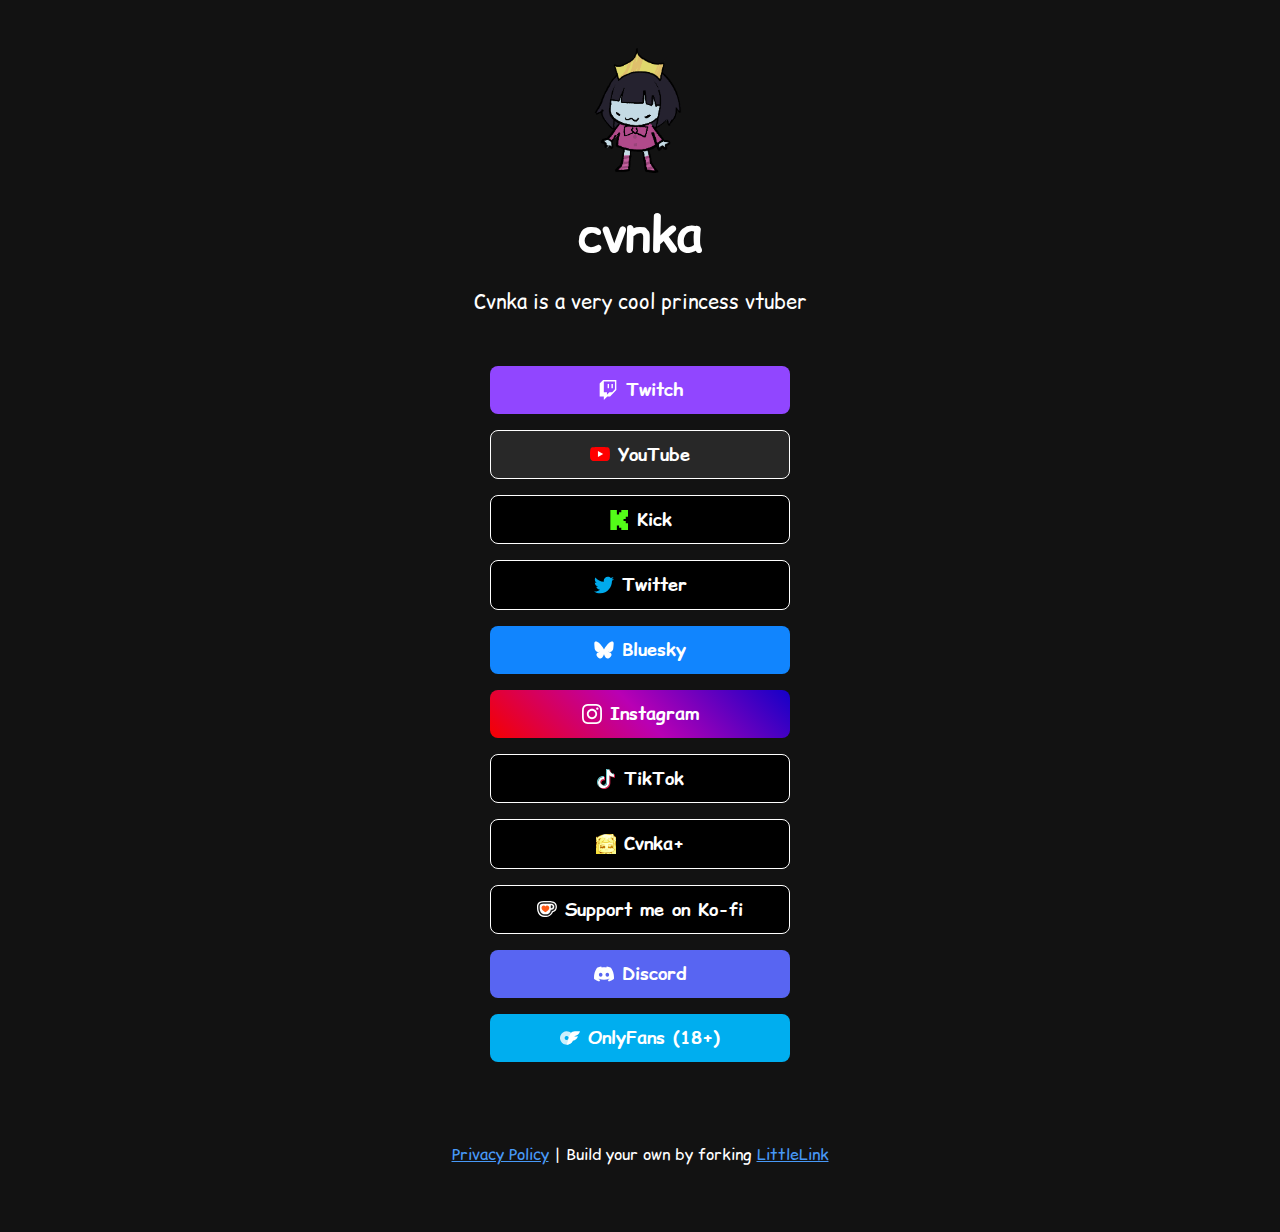
<file: index.html>
<!DOCTYPE html>

<!--
  To change the theme, change the class on the html tag below to one of:
  - theme-auto: Automatically switches based on user's system preferences
  - theme-light: Forces light theme
  - theme-dark: Forces dark theme
-->

<html class="theme-dark" lang="en"> <!-- Update`class="theme-auto" with your preference -->

  <head>
    <meta charset="utf-8">
    <meta name="viewport" content="width=device-width, initial-scale=1">

    <!-- Page Title - Change this to your name/brand (50-60 characters recommended) -->
    <title>Cvnka</title>
    <link rel="icon" type="image/x-icon" href="/images/icon.png"> <!-- Update this with your own favicon -->

    <!-- Meta Description - Write a description (150-160 characters recommended) -->
    <meta name="description" content="This is a alternative site to Linktree for the vtuber Cvnka">

    <!-- Keywords -->
    <meta name="keywords" content="no keywords">

    <!-- Canonical URL - Helps prevent duplicate content issues -->
    <meta rel="canonical" href="https://cvnka.com">

    <!-- Author Information -->
    <meta name="author" content="cvnka">

    <!-- Stylesheets -->
     <link rel="stylesheet" href="fonts/ComicRelief.css">
    <link rel="stylesheet" href="css/reset.css">
    <link rel="stylesheet" href="css/style.css">
    <link rel="stylesheet" href="css/brands.css">

  </head>

<body>

    <div class="container">
        <div class="column">

            <!--
              By default, the Avatar is rounded. Use the following:
              - avatar--rounded: Automatically rounds the image
              - avatar--soft: Slightly rounds the image
              - avatar--none: Removes any rounding

              Be sure to replace the src with your own image path and update the alt text
            -->
            <img class="avatar avatar--soft" src="images/avatar.png" srcset="images/avatar.png" alt="Image above title">

            <!-- Replace with your name or brand -->
            <h1>
              <div>cvnka</div>
            </h1>

            <!-- Add a short description about yourself or your brand -->
            <p>Cvnka is a very cool princess vtuber</p>
            
            <!-- All your buttons go here -->
            <div class="button-stack" role="navigation">
              
              <!-- Twitch -->
              <a class="button button-twitch" href="https://www.twitch.tv/cvnka" target="_blank" rel="noopener" role="button"><img class="icon" aria-hidden="true" src="images/icons/twitch.svg" alt="Twitch Logo">Twitch</a>
              <!-- YouTube -->
              <a class="button button-yt" href="https://www.youtube.com/cvnka" target="_blank" rel="noopener" role="button"><img class="icon" aria-hidden="true" src="images/icons/youtube.svg" alt="YouTube Logo">YouTube</a>
              <!-- Kick -->
              <a class="button button-kick" href="https://kick.com/cvnka" target="_blank" rel="noopener" role="button"><img class="icon" aria-hidden="true" src="images/icons/kick.svg" alt="Kick Logo">Kick</a>
              
              
              <!-- X -->
              <a class="button button-x" href="https://twitter.com/Cvnka_" target="_blank" rel="noopener" role="button"><img class="icon" aria-hidden="true" src="images/icons/twitter2.svg" alt="Twitter Logo">Twitter</a>
              <!-- Bluesky -->
              <a class="button button-bluesky" href="https://bsky.app/profile/cvnka.bsky.social" target="_blank" rel="noopener" role="button"><img class="icon" aria-hidden="true" src="images/icons/bluesky.svg" alt="Bluesky Logo">Bluesky</a>
              <!-- Instagram -->
              <a class="button button-instagram" href="https://www.instagram.com/_cvnka/" target="_blank" rel="noopener" role="button"><img class="icon" aria-hidden="true" src="images/icons/instagram.svg" alt="Instagram Logo">Instagram</a>
              
              
              <!-- TikTok -->
              <a class="button button-tiktok" href="https://www.tiktok.com/@cvnka_" target="_blank" rel="noopener" role="button"><img class="icon" aria-hidden="true" src="images/icons/tiktok.svg" alt="TikTok Logo">TikTok</a>
              <!-- Patreon -->
              <a class="button button-patreon" href="/cvnkaplus/66vsng/" target="_blank" rel="noopener" role="button"><img class="icon" aria-hidden="true" src="cvnkaplus/66vsng/assets/goldpatchy.png" alt="Cvnka+ Logo">Cvnka+</a>
              <!-- Ko-fi -->
              <a class="button button-ko-fi" href="https://ko-fi.com/cvnka" target="_blank" rel="noopener" role="button"><img class="icon" aria-hidden="true" src="images/icons/ko-fi.svg" alt="Ko-fi Logo">Support me on Ko-fi</a>
              
              
              <!-- Discord -->
              <a class="button button-discord" href="https://discord.com/invite/xcMgMpF" target="_blank" rel="noopener" role="button"><img class="icon" aria-hidden="true" src="images/icons/discord.svg" alt="Discord Logo">Discord</a>
              <!-- OnlyFans -->
              <a class="button button-onlyfans" href="#" target="_blank" rel="noopener" role="button"><img class="icon" aria-hidden="true" src="images/icons/onlyfans.svg" alt="OnlyFans Logo">OnlyFans (18+)</a>

            </div>
            
            <!-- Feel free to add your own footer information, including updating `privacy.html` to reflect how your LittleLink fork is set up -->
            <footer>
        <a href="privacy.html">Privacy Policy</a> | Build your own by forking <a href="https://littlelink.io" target="_blank" rel="noopener">LittleLink</a>
      </footer>
      
    </div>
  </div>

</body>

</html>
</file>
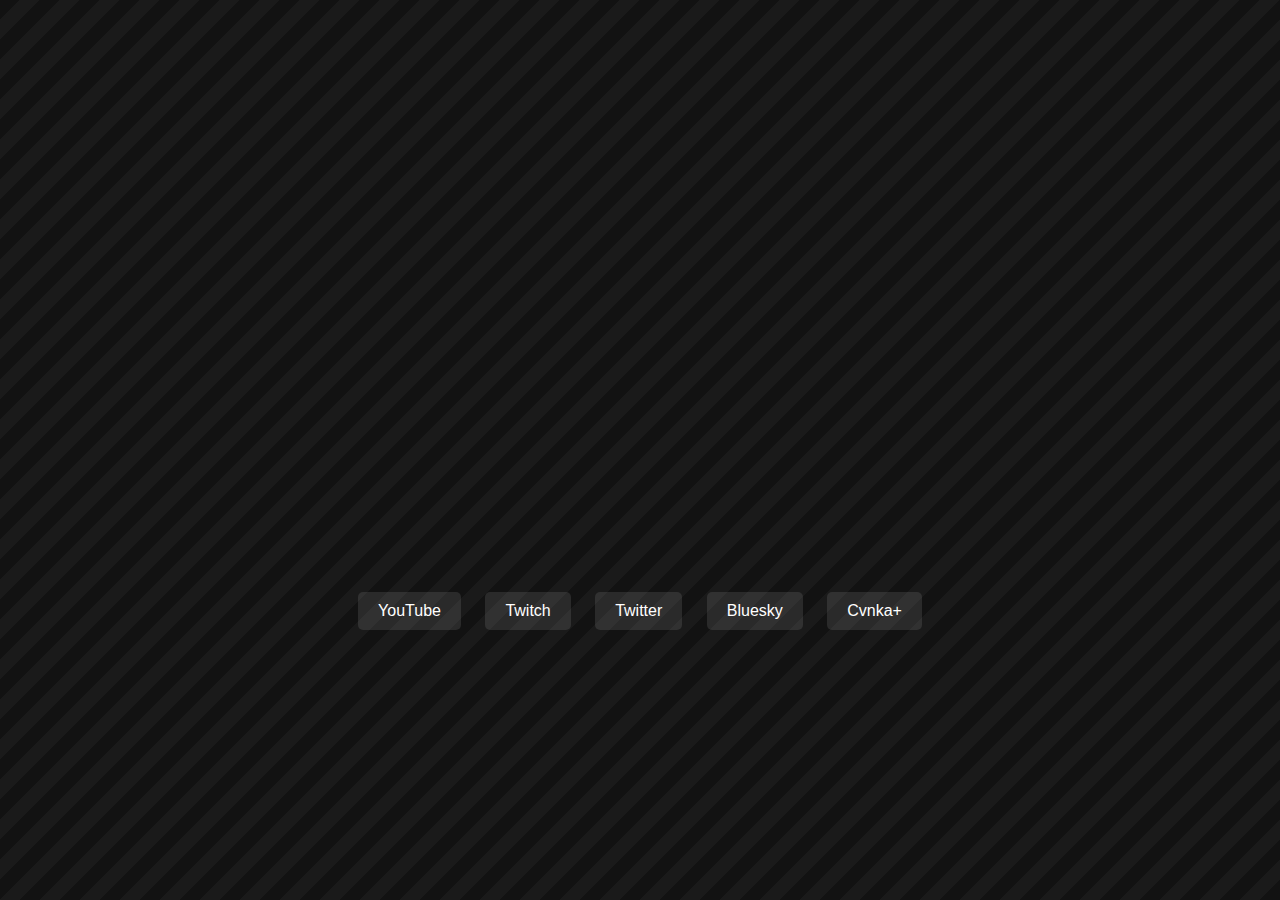
<file: cvnka+ v3/index.html>
<!DOCTYPE html>
<html>
<head>
    <meta charset="UTF-8">
    <meta name="viewport" content="width=device-width, initial-scale=1.0">
    <style>
        body {
            margin: 0;
            padding: 0;
            min-height: 100vh;
            font-family: Arial, sans-serif;
        }

        .container {
            width: 100%;
            min-height: 100vh;
            display: flex;
            flex-direction: column;
            justify-content: center;
            align-items: center;
            background: #121212;
            background: linear-gradient(
                135deg,
                #121212 25%,
                #1a1a1a 25%,
                #1a1a1a 50%,
                #121212 50%,
                #121212 75%,
                #1a1a1a 75%,
                #1a1a1a
            );
            background-size: 40px 40px;
            animation: move 4s linear infinite;
        }

        @keyframes move {
            0% {
                background-position: 0 0;
            }
            100% {
                background-position: 40px 40px;
            }
        }

        .video-container {
            width: 500px; /* Fixed width */
            max-width: 90%; /* Ensures it's still responsive */
            margin: 20px auto;
            position: relative;
            padding-bottom: 281.25px; /* Fixed height based on 16:9 ratio of 500px width */
            height: 0;
            overflow: hidden;
        }

        .video-container iframe {
            position: absolute;
            top: 0;
            left: 0;
            width: 100%;
            height: 100%;
            border: none;
        }

        .social-links {
            margin: 20px auto;
            text-align: center;
        }

        .social-links a {
            color: white;
            text-decoration: none;
            margin: 10px;
            padding: 10px 20px;
            background: rgba(255, 255, 255, 0.1);
            border-radius: 5px;
            display: inline-block;
            transition: background 0.3s ease;
        }

        .social-links a:hover {
            background: rgba(255, 255, 255, 0.2);
        }

        @media (max-width: 600px) {
            .social-links {
                display: flex;
                flex-direction: column;
                align-items: center;
            }

            .social-links a {
                width: 80%;
                margin: 5px auto;
            }
        }
    </style>
</head>
<body>
    <div class="container">
        <div class="video-container">
            <iframe src="https://www.youtube.com/embed/YIowoWdBB3Q?autoplay=1&mute=1" allowfullscreen></iframe>
        </div>
        <div class="social-links">
            <a href="https://www.youtube.com/@Cvnka" target="_blank">YouTube</a>
            <a href="https://www.twitch.tv/cvnka" target="_blank">Twitch</a>
            <a href="https://twitter.com/Cvnka_" target="_blank">Twitter</a>
            <a href="https://bsky.app/profile/cvnka.bsky.social" target="_blank">Bluesky</a>
            <a href="https://cvnka.com/cvnkaplus/66vsng/" target="_blank">Cvnka+</a>
        </div>
    </div>
</body>
</html>
</file>
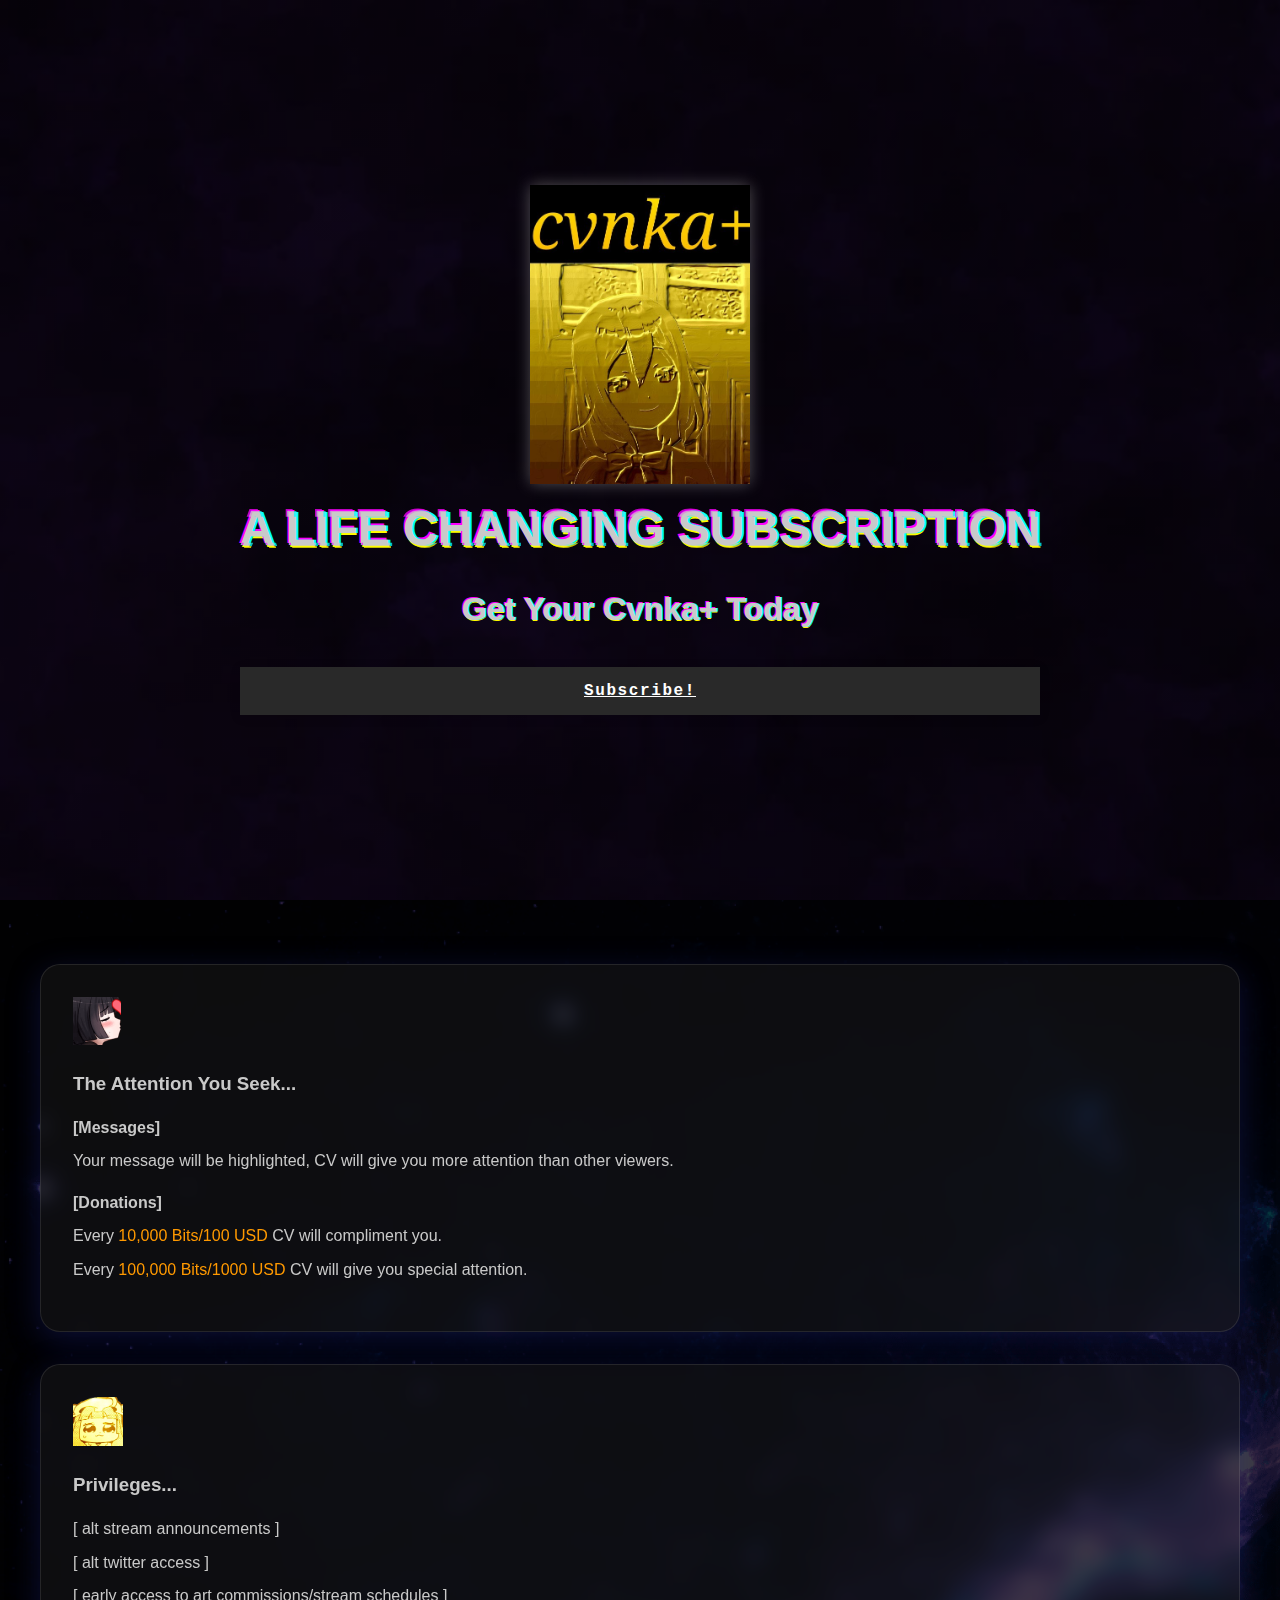
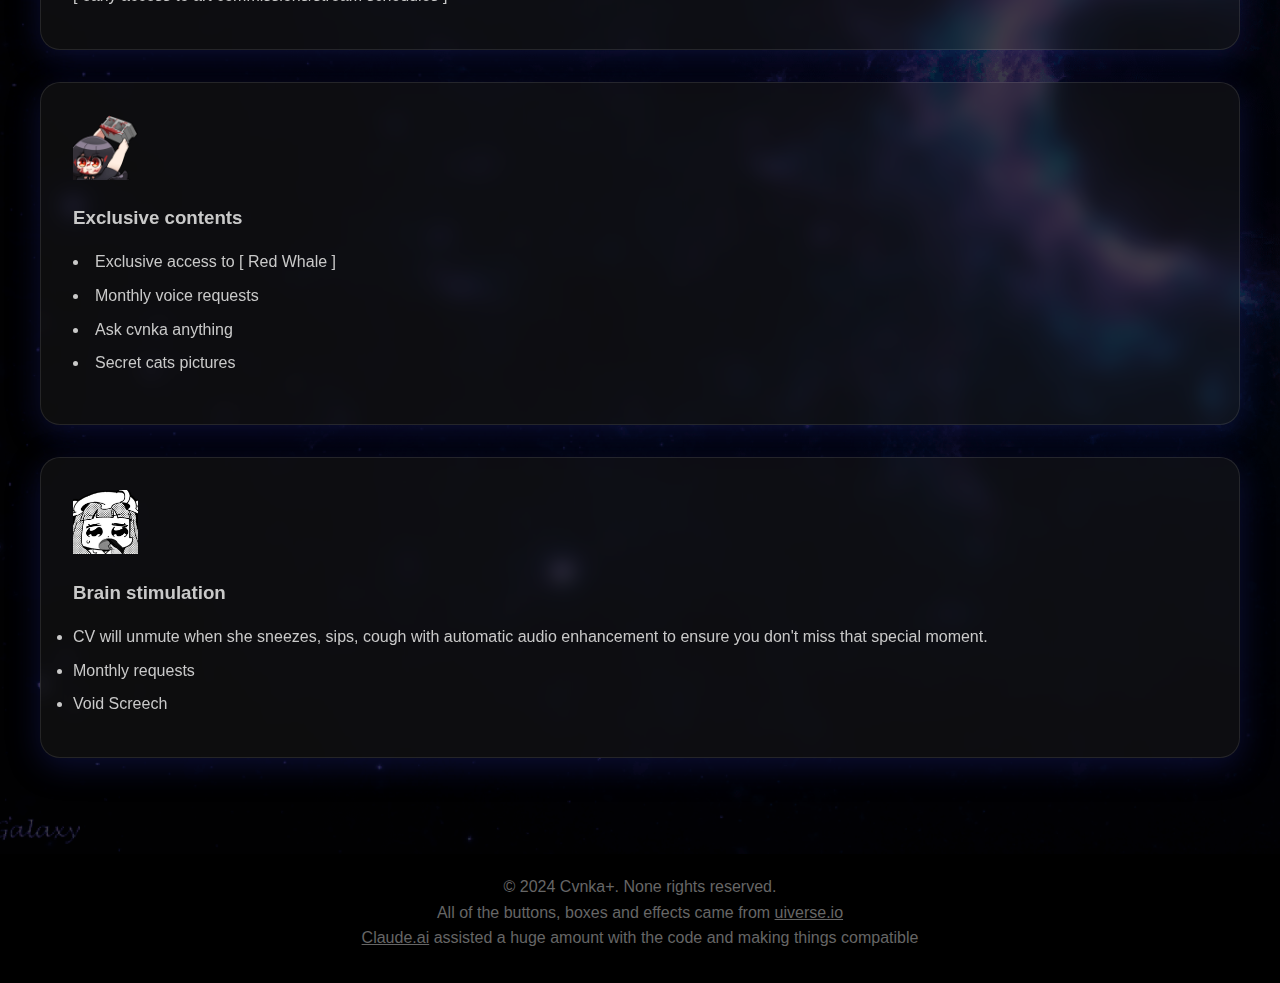
<file: cvnkaplus/66vsng/index.html>
<!DOCTYPE html>
<html lang="en">
<head>
    <meta charset="UTF-8">
    <meta name="viewport" content="width=device-width, initial-scale=1.0">

    <!-- Open Graph / Social Media Meta Tags -->
    <meta property="og:type" content="website">
    <meta property="og:url" content="https://cvnka.com/">
    <meta property="og:title" content="Cvnka+">
    <meta property="og:description" content="Exclusive access to Red Whale...">
    <meta property="og:image" content="https://cvnka.com/assets/cvnka+%20logo.jpg">

    <!-- Twitter Card Meta Tags -->
    <meta name="twitter:card" content="summary_large_image">
    <meta name="twitter:title" content="Cvnka+">
    <meta name="twitter:description" content="Exclusive contents...">
    <meta name="twitter:image" content="https://cvnka.com/assets/cvnka+%20logo.jpg">

    <title>Cvnka+</title>
    <link rel="icon" type="image/png" sizes="32x32" href="./assets/tabs icon.png">
    
    <!-- CSS imports -->
    <link rel="stylesheet" href="css/style.css">
    <link rel="stylesheet" href="css/animations.css">
    <link rel="stylesheet" href="css/button.css">
    
    <link rel="stylesheet" href="css/glassmorphism.css">

    <!-- JavaScript import -->
    <script src="js/main.js" defer></script>
</head>

<body>
    <header class="hero">
        <div class="container">
            <img src="./assets/cvnka+ logo.jpg" alt="Cvnka+ Logo" class="hero-logo" width="220" height="auto">

            <h1 class="glitch">
                A LIFE CHANGING SUBSCRIPTION
                <span>A LIFE CHANGING SUBSCRIPTION</span>
                <span>A LIFE CHANGING SUBSCRIPTION</span>
            </h1>

            <h2 class="glitch">
                Get Your Cvnka+ Today
            </h2>

            <a href="https://www.patreon.com/c/cvnka/membership" class="ui-btn">
                <span>Subscribe!</span>
            </a>
        </div>
    </header>


    <main>
        <section class="features">
            <div class="container">
                <div class="feature-card">
                    <img src="./assets/attention image.png" alt="Attention Icon" style="width: 48px; height: 48px; object-fit: contain;">
                    <h3>The Attention You Seek...</h3>
                    <div class="benefits">
                        <h4>[Messages]</h4>
                        <ul>
                            <li>Your message will be highlighted, CV will give you more attention than other viewers.</li>
                        <h4>[Donations]</h4>
                            <li>Every <span class="highlight">10,000 Bits/100 USD</span> CV will compliment you.</li>
                            <li>Every <span class="highlight">100,000 Bits/1000 USD</span> CV will give you special attention.</li>
                        </ul>
                    </div>
                </div>

                <div class="feature-card">
                    <img src="./assets/goldpatchy.png" alt="Stream Icon" style="width: 50px; height: 50px; object-fit: contain;">
                    <h3>Privileges...</h3>
                    <div class="stream-quality">
                        <li>[ alt stream announcements ]</li>
                        <li>[ alt twitter access ]</li>
                        <li>[ early access to art commissions/stream schedules ]</li>
                    </div>
                </div>

                <div class="feature-card">
                    <img src="./assets/brick smash.webp" alt="Content Icon" style="width: 65px; height: 65px; object-fit: contain;">
                    <h3>Exclusive contents</h3>
                    <ul>
                        <li>Exclusive access to [ Red Whale ]</li>
                        <li>Monthly voice requests</li>
                        <li>Ask cvnka anything</li>
                        <li>Secret cats pictures</li>
                    </ul>
                </div>

                <div class="feature-card">
                    <img src="./assets/Audio image.png" alt="Audio Icon" style="width: 65px; height: 65px; object-fit: contain;">
                    <h3>Brain stimulation</h3>
                    <li>CV will unmute when she sneezes, sips, cough with automatic audio enhancement to ensure you don't miss that special moment.</li>
                    <li>Monthly requests</li>
                    <li>Void Screech</li>
                </div>
            </div>
        </section>
    </main>


    <footer class="container" style="text-align: center; margin-top: 20px; color: #666;">
        
        © 2024 Cvnka+. None rights reserved.<br>

        All of the buttons, boxes and effects came from <a href="https://uiverse.io/" style="color: #666; text-decoration: underline;"> uiverse.io </a> <br>

        <a href="https://claude.ai/" style="color: #666; text-decoration: underline;"> Claude.ai</a> assisted a huge amount with the code and making things compatible <br>

    </footer>

</body>
</html>
</file>
<file: fonts/ComicRelief.css>
/* font.css */
@import url('https://fonts.googleapis.com/css2?family=Comic+Relief&display=swap');

body {
    font-family: "Comic Relief", system-ui !important; /* Force font globally */
    font-style: normal !important; /* Force normal font style */
}

/* Additional font styles for other elements if necessary */
h1, h2, h3, h4, h5, p, a {
    font-family: "Comic Relief", system-ui !important; /* Ensures consistency */
}
</file>
<file: css/style.css>
/*
* LittleLink
* https://littlelink.io
* Free to use under the MIT license
* http://www.opensource.org/licenses/mit-license.php
*/

/* Base Typography Settings
–––––––––––––––––––––––––––––––––––––––––––––––––– */
:root {
	font-size:16px;
}

/* Grid
  –––––––––––––––––––––––––––––––––––––––––––––––––– */
  .container {
	position:relative;
	width:100%;
	max-width:37.5rem;     				/* 600px */
    text-align:center;
	margin:0 auto;
	padding:3rem 1.25rem 0 1.25rem;
	box-sizing:border-box;
}
.container-left {
	position:relative;
	width:100%;
	max-width:37.5rem;
	text-align:left;
	margin:0 auto;
	padding:0 1.25rem;
	box-sizing:border-box;
}
.container-left p {
	margin-bottom: 1rem;  				/* 16px space between paragraphs */
  }
.column {
	position:center;
	width:100%;
	float:center;
	box-sizing:border-box;
}
/* For devices larger than 400px */
  @media (min-width:25rem) {            /* 400px */
    .container {
	width:85%;
	padding-left:0;
	padding-right:0;
}
}/* For devices larger than 550px */
  @media (min-width:34.375rem) {        /* 550px */
    .container {
	width:80%;
}
.column,.columns {
	margin-left:0;
}
.column:first-child,.columns:first-child {
	margin-left:0;
}
}

/* Base Styles
  –––––––––––––––––––––––––––––––––––––––––––––––––– */
  body {
	margin:0;
	padding:0;
	background-color:#ffffff;
	color:#1a1a1a;
	font-family:"Open Sans",system-ui;
	font-size:1.125rem;     				/* 18px */
    font-weight:400;
	line-height:1.6;
}

/* Typography
  –––––––––––––––––––––––––––––––––––––––––––––––––– */
  h1 {
	margin:0 0 0.5rem 0;
	font-size:3rem;         		/* 48px */
    font-weight:800;
	line-height:1;
	letter-spacing:0;
	word-wrap:break-word;
	overflow-wrap:break-word;
	hyphens:auto;           		/* Delete this to remove automatic hyphen on line break */
}
.container p {
	margin:0 0 2rem 0;
}

/* Base Typography Settings
–––––––––––––––––––––––––––––––––––––––––––––––––– */
/* Base size - 16px browser default */
:root {
  font-size:16px;           /* Using a 1.25 modular scale for typography */
  --scale-0:1rem;           /* 16px */
  --scale-1:1.25rem;        /* 20px */
  --scale-2:1.563rem;       /* 25px */
  --scale-3:1.953rem;       /* 31px */
  --scale-4:2.441rem;       /* 39px */
  --scale-5:3.052rem;       /* 49px */

  /* Spacing units */
  --spacing-xs:0.5rem;      /* 8px */
  --spacing-s:1rem;         /* 16px */
  --spacing-m:1.5rem;       /* 24px */
  --spacing-l:2rem;         /* 32px */
  --spacing-xl:3rem;        /* 48px */
  --spacing-xxl:4rem;       /* 64px */
}

/* Avatar */
.avatar {
	width: 8rem;             /* 128px */
	height: 8rem;
	border-radius: 50%;
	object-fit: cover;
	background-position: center;
	margin-bottom: var(--spacing-l);
	margin-left: auto;
	margin-right: auto;
	display: block;
  }

/* Typography Scale */
h1 {
	margin:0 0 var(--spacing-m) 0;
	font-size:var(--scale-5);           /* ~49px */
  	font-weight:800;
	line-height:1.1;
	letter-spacing:-0.02em;
	word-wrap:break-word;
	overflow-wrap:break-word;
}
body {
	font-size:var(--scale-1);           /* 20px */
  	line-height:1.6;
}
.container p {
	margin:0 0 var(--spacing-xl) 0;
	font-size:var(--scale-1);
	line-height:1.6;
}

/* Container spacing */
.container {
	padding:var(--spacing-xl) var(--spacing-m) 0 var(--spacing-m);
	text-align:center;
}

/* Footer */
footer {
	margin:var(--spacing-xxl) 0;            /* 4rem (64px) top and bottom */
    font-size:var(--scale-0);
}

/* Responsive adjustments */
@media (max-width:34.375rem) {              /* 550px */
  h1 {
	font-size:var(--scale-4);
}
body {
	font-size:var(--scale-0);
}
.container p {
	font-size:var(--scale-0);
}
.avatar {
	margin-bottom:var(--spacing-m);
}
footer {
	margin:var(--spacing-xl) 0;         	/* 3rem (48px) top and bottom */
}
}

/* Links
  –––––––––––––––––––––––––––––––––––––––––––––––––– */
  a {
	color:#2457F5;
	text-decoration:underline;
}
a:hover {
	color:#083BDA;
}

/* Buttons
–––––––––––––––––––––––––––––––––––––––––––––––––– */
.button,button {
	display:inline-flex;
	align-items:center;
	justify-content:center;
	width:18.75rem;             	/* 300px */
 	min-height:3rem;                /* 48px */
  	padding:0.75rem 1rem;         	/* 12px ; 16px */
  	font-size:1.125rem;           	/* 18px */
  	font-weight:700;
	text-decoration:none;
	white-space:normal;
  	background-color:var(--button-background,transparent);
	color:var(--button-text,#000000);
	border:var(--button-border,none);
	border-radius:0.5rem;
	cursor:pointer;
	box-sizing:border-box;
	hyphens:auto;               	/* Delete this to remove automatic hyphen on line break */
  	margin-bottom:1rem;
	text-align:center;
	line-height:1.3;
}

/* Icons
–––––––––––––––––––––––––––––––––––––––––––––––––– */
.icon {
	width:1.25rem;
	height:1.25rem;
	margin-right:0.5rem;
	flex-shrink:0;
}

/* Avatar
  –––––––––––––––––––––––––––––––––––––––––––––––––– */
.avatar {
	width: 8rem;             /* 128px */
	height: 8rem;
	object-fit: cover;
	background-position: center;
	margin-bottom: var(--spacing-l);
  }

   /* Modifier for no avatar rounding */
   .avatar--none {
	border-radius: 0%;
  }

  /* Modifier for rounded avatar */
  .avatar--rounded {
	border-radius: 50%;
  }

  /* Modifier for slightly rounded corners */
  .avatar--soft {
	border-radius: 0.5rem;   /* 8px rounded corners */
  }

/* Theme System
  –––––––––––––––––––––––––––––––––––––––––––––––––– */
/* Light theme is default above */

/* Dark theme */
:root.theme-dark {
	color-scheme:dark;
}
:root.theme-dark :focus-visible {
	outline: 2px solid #4899F7;
	outline-offset: 2px;
  }
:root.theme-dark body {
	background-color:#121212;
	color:#ffffff;
}
:root.theme-dark a:not(.button) {
	color:#4899F7;
}
:root.theme-dark a:not(.button):hover {
	color:#7AB8FF;
}

/* Auto theme */
:root.theme-auto {
	color-scheme:light dark;
}
@media (prefers-color-scheme:dark) {
	:root.theme-auto body {
	background-color:#121212;
	color:#ffffff;
}
:root.theme-auto :focus-visible {
    outline: 2px solid #4899F7;
    outline-offset: 2px;
  }
:root.theme-auto a:not(.button) {
	color:#4899F7;
}
:root.theme-auto a:not(.button):hover {
	color:#7AB8FF;
}
}

/* Button Text Color Override
    –––––––––––––––––––––––––––––––––––––––––––––––––– */
    .button:hover,button:hover {
	color:var(--button-text);
}

/* Responsive Typography
  –––––––––––––––––––––––––––––––––––––––––––––––––– */
  @media (max-width:34.375rem) {            /* 550px */
    h1 {
	font-size:2rem;                         /* 32px */
	}
	body {
	font-size:1rem;                    		/* 16px */
	}
}

/* Privacy Page Styles
  –––––––––––––––––––––––––––––––––––––––––––––––––– */
nav {
	margin:var(--spacing-l) 0;
	text-align:left;
}
section {
	margin:var(--spacing-xl) 0;
	text-align:left;
}
h2 {
	font-size:var(--scale-3);
	font-weight:700;
	margin-bottom:var(--spacing-m);
}
h3 {
	font-size:var(--scale-2);
	font-weight:600;
	margin:var(--spacing-l) 0 var(--spacing-s) 0;
}
ul {
	list-style:none;
	padding:0;
	margin:0 0 var(--spacing-m) 0;
}
ul li {
	margin-bottom:var(--spacing-xs);
}

/* Privacy page specific responsive adjustments */
  @media (max-width:34.375rem) {
	h2 {
	font-size:var(--scale-2);
	}
	h3 {
	font-size:var(--scale-1);
	}
	section {
	margin:var(--spacing-l) 0;
	}
}

/* Font Face Definitions
  –––––––––––––––––––––––––––––––––––––––––––––––––– */
@font-face {
	font-display:swap;
	font-family:'Open Sans';
	font-style:normal;
	font-weight:400;
	src:url('../fonts/open-sans-v34-vietnamese_latin-ext_latin_hebrew_greek-ext_greek_cyrillic-ext_cyrillic-regular.eot');
	src:url('../fonts/open-sans-v34-vietnamese_latin-ext_latin_hebrew_greek-ext_greek_cyrillic-ext_cyrillic-regular.eot?#iefix') format('embedded-opentype'),url('../fonts/open-sans-v34-vietnamese_latin-ext_latin_hebrew_greek-ext_greek_cyrillic-ext_cyrillic-regular.woff2') format('woff2'),url('../fonts/open-sans-v34-vietnamese_latin-ext_latin_hebrew_greek-ext_greek_cyrillic-ext_cyrillic-regular.woff') format('woff'),url('../fonts/open-sans-v34-vietnamese_latin-ext_latin_hebrew_greek-ext_greek_cyrillic-ext_cyrillic-regular.ttf') format('truetype'),url('../fonts/open-sans-v34-vietnamese_latin-ext_latin_hebrew_greek-ext_greek_cyrillic-ext_cyrillic-regular.svg#OpenSans') format('svg');
}
@font-face {
	font-display:swap;
	font-family:'Open Sans';
	font-style:normal;
	font-weight:600;
	src:url('../fonts/open-sans-v34-vietnamese_latin-ext_latin_hebrew_greek-ext_greek_cyrillic-ext_cyrillic-600.eot');
	src:url('../fonts/open-sans-v34-vietnamese_latin-ext_latin_hebrew_greek-ext_greek_cyrillic-ext_cyrillic-600.eot?#iefix') format('embedded-opentype'),url('../fonts/open-sans-v34-vietnamese_latin-ext_latin_hebrew_greek-ext_greek_cyrillic-ext_cyrillic-600.woff2') format('woff2'),url('../fonts/open-sans-v34-vietnamese_latin-ext_latin_hebrew_greek-ext_greek_cyrillic-ext_cyrillic-600.woff') format('woff'),url('../fonts/open-sans-v34-vietnamese_latin-ext_latin_hebrew_greek-ext_greek_cyrillic-ext_cyrillic-600.ttf') format('truetype'),url('../fonts/open-sans-v34-vietnamese_latin-ext_latin_hebrew_greek-ext_greek_cyrillic-ext_cyrillic-600.svg#OpenSans') format('svg');
}
@font-face {
	font-display:swap;
	font-family:'Open Sans';
	font-style:normal;
	font-weight:700;
	src:url('../fonts/open-sans-v34-vietnamese_latin-ext_latin_hebrew_greek-ext_greek_cyrillic-ext_cyrillic-700.eot');
	src:url('../fonts/open-sans-v34-vietnamese_latin-ext_latin_hebrew_greek-ext_greek_cyrillic-ext_cyrillic-700.eot?#iefix') format('embedded-opentype'),url('../fonts/open-sans-v34-vietnamese_latin-ext_latin_hebrew_greek-ext_greek_cyrillic-ext_cyrillic-700.woff2') format('woff2'),url('../fonts/open-sans-v34-vietnamese_latin-ext_latin_hebrew_greek-ext_greek_cyrillic-ext_cyrillic-700.woff') format('woff'),url('../fonts/open-sans-v34-vietnamese_latin-ext_latin_hebrew_greek-ext_greek_cyrillic-ext_cyrillic-700.ttf') format('truetype'),url('../fonts/open-sans-v34-vietnamese_latin-ext_latin_hebrew_greek-ext_greek_cyrillic-ext_cyrillic-700.svg#OpenSans') format('svg');
}
@font-face {
	font-display:swap;
	font-family:'Open Sans';
	font-style:normal;
	font-weight:800;
	src:url('../fonts/open-sans-v34-vietnamese_latin-ext_latin_hebrew_greek-ext_greek_cyrillic-ext_cyrillic-800.eot');
	src:url('../fonts/open-sans-v34-vietnamese_latin-ext_latin_hebrew_greek-ext_greek_cyrillic-ext_cyrillic-800.eot?#iefix') format('embedded-opentype'),url('../fonts/open-sans-v34-vietnamese_latin-ext_latin_hebrew_greek-ext_greek_cyrillic-ext_cyrillic-800.woff2') format('woff2'),url('../fonts/open-sans-v34-vietnamese_latin-ext_latin_hebrew_greek-ext_greek_cyrillic-ext_cyrillic-800.woff') format('woff'),url('../fonts/open-sans-v34-vietnamese_latin-ext_latin_hebrew_greek-ext_greek_cyrillic-ext_cyrillic-800.ttf') format('truetype'),url('../fonts/open-sans-v34-vietnamese_latin-ext_latin_hebrew_greek-ext_greek_cyrillic-ext_cyrillic-800.svg#OpenSans') format('svg');
}
</file>
<file: css/brands.css>
/*
* LittleLink Button Styles
* https://littlelink.io
* Free to use under the MIT license
* http://www.opensource.org/licenses/mit-license.php
*/

/* Brand Button Base Styles
–––––––––––––––––––––––––––––––––––––––––––––––––– */
/* Only include brand-specific button styling here */
.button,button {
  color:var(--button-text,#000000);
  background-color:var(--button-background,transparent);
	border:var(--button-border,none);
	transition:filter 0.2s ease,transform 0.2s ease;
}

/* Global Button Hover Effect
–––––––––––––––––––––––––––––––––––––––––––––––––– */
.button:hover,button:hover {
	filter:brightness(90%);
	transform:translateY(-1px);
}

/* Button Icons
–––––––––––––––––––––––––––––––––––––––––––––––––– */
.icon {
	filter:var(--icon-filter,none);
}

/* Brand-Specific Styles
–––––––––––––––––––––––––––––––––––––––––––––––––– */

/* Default */
.button.button-default {
	--button-text:#ffffff;
	--button-background:#2457F5;
	--button-border:1px solid #ffffff;
}

/* Amazon */
.button-amazon {
	--button-text:#000000;
	--button-background:#FFFFFF;
	--button-border:1px solid #212121;
}

/* Amazon Music */
.button-amazon-music {
	--button-text:#000000;
	--button-background:#25D1DA;
}

/* Apple App Store */
.button-appstore {
	--button-text:#FFFFFF;
	--button-background:#000000;
	--button-border:1px solid #FFFFFF;
}

/* Apple Invites */
.button-invites {
	--button-text:#FFFFFF;
	--button-background:#000000;
	--button-border:1px solid #FFFFFF;
}

/* Apple Music */
.button-apple-music {
	--button-text:#ffffff;
	--button-background:#000000;
	--button-border:1px solid #FFFFFF;
}

/* Apple Music Alt */
.button-apple-music-alt {
	--button-text:#ffffff;
	background-image:linear-gradient(to bottom,#FB5C74,#FA233B);
}

/* Apple Podcasts */
.button-apple-podcasts {
	--button-text:#ffffff;
	--button-background:#000000;
	--button-border:1px solid #FFFFFF;
}

/* Apple Podcasts Alt */
.button-apple-podcasts-alt {
	--button-text:#ffffff;
	background-image:linear-gradient(to bottom,#F452FF,#832BC1);
}

/* Bandcamp */
.button-bandcamp {
	--button-text:#ffffff;
	--button-background:#1d9fc3;
}

/* Behance */
.button-behance {
	--button-text:#ffffff;
	--button-background:#0057FF;
  --button-border:1px solid #FFFFFF;
}

/* Bluesky */
.button-bluesky {
	--button-text:#FFFFFF;
	--button-background:#1185FE;
}

/* Bluesky Alt */
.button-bluesky-alt {
	--button-text:#000000;
	--button-background:#FFFFFF;
	--button-border:1px solid #000000;
}

/* Buy Me a Coffee */
.button-coffee {
	--button-text:#000000;
	--button-background:#ffdd00;
}

/* Cal.com */
.button-cal {
	--button-text:#FFFFFF;
	--button-background:#292929;
	--button-border:1px solid #FFFFFF;
}

/* Calendly */
.button-calendly {
	--button-text:#FFFFFF;
	--button-background:#006BFF;
}

/* Cash App */
.button-cash-app {
	--button-text:#ffffff;
	background-image:linear-gradient(to bottom,#00d64b,#00c244);
}

/* dev.to */
.button-dev-to {
	--button-text:#000000;
	--button-background:#f5f5f5;
	--button-border:1px solid #212121;
}

/* Discogs */
.button-discogs {
	--button-text:#000000;
	--button-background:#FFFFFF;
	--button-border:1px solid #000000;
}

/* Discogs Alt */
.button-discogs-alt {
	--button-text:#FFFFFF;
	--button-background:#000000;
	--button-border:1px solid #FFFFFF;
}

/* Discord */
.button-discord {
	--button-text:#ffffff;
	--button-background:#5865F2;
}

/* Dribbble */
.button-dribbble {
	--button-text:#000000;
	--button-background:#FFFFFF;
	--button-border:1px solid #212121;
}

/* Etsy */
.button-etsy {
	--button-text:#ffffff;
	--button-background:#F45800;
}

/* Facebook */
.button-faceb {
	--button-text:#ffffff;
	--button-background:#0866FF;
}

/* Facebook Messenger */
.button-messenger {
	--button-text:#ffffff;
	--button-background:#0866FF;
}

/* Figma */
.button-figma {
	--button-text:#ffffff;
	--button-background:#000000;
	--button-border:1px solid #FFFFFF;
}

/* Fiverr */
.button-fiverr {
	--button-text:#ffffff;
	--button-background:#1DBF73;
}

/* Flickr */
.button-flickr {
	--button-text:#ffffff;
	--button-background:#000000;
	--button-border:1px solid #FFFFFF;
}

/* GitHub */
.button-github {
	--button-text:#ffffff;
	--button-background:#000000;
	--button-border:1px solid #FFFFFF;
}

/* GitLab */
.button-gitlab {
	--button-text:#ffffff;
	--button-background:#6151b2;
}

/* GoFundMe */
.button-gofundme {
	--button-text:#ffffff;
	--button-background:#02A95C;
}

/* Goodreads */
.button-goodreads {
	--button-text:#333333;
	--button-background:#f3f1e6;
	--button-border:1px solid #212121;
}

/* Google Black */
.button-google-black {
	--button-text:#FFFFFF;
	--button-background:#000000;
	--button-border:1px solid #FFFFFF;
}

/* Google Play Store */
.button-playstore {
	--button-text:#FFFFFF;
	--button-background:#000000;
	--button-border:1px solid #FFFFFF;
}

/* Google Scholar */
.button-google-scholar {
	--button-text:#000000;
	--button-background:#FFFFFF;
	--button-border:1px solid #212121;
}

/* Hashnode */
.button-hashnode {
	--button-text:#000000;
	--button-background:#ffffff;
	--button-border:1px solid #212121;
}

/* Instagram */
.button-instagram {
	--button-text:#ffffff;
	background-image:linear-gradient(-135deg,#1400c8,#b900b4,#f50000);
}

/* Kick */
.button-kick {
	--button-text:#ffffff;
	--button-background:#000000;
	--button-border:1px solid #ffffff;
}

/* Kick Alt */
.button-kick-alt {
	--button-text:#000000;
	--button-background:#01e701;
}

/* Kickstarter */
.button-kickstarter {
	--button-text:#ffffff;
	--button-background:#05ce78;
}

/* Kit */
.button-kit {
	--button-text:#ffffff;
	--button-background:#000000;
	--button-border:1px solid #FFFFFF;
}

/* Ko-fi */
.button-ko-fi {
	--button-text:#ffffff;
	--button-background:#000000;
  --button-border:1px solid #FFFFFF;
}

/* Last.fm */
.button-last-fm {
	--button-text:#ffffff;
	--button-background:#D51007;
}

/* Letterboxd */
.button-letterboxd {
	--button-text:#ffffff;
	--button-background:#2c3440;
	--button-border:1px solid #FFFFFF;
}

/* Line */
.button-line {
	--button-text:#FFFFFF;
	--button-background:#06C755;
}

/* LinkedIn */
.button-linked {
	--button-text:#ffffff;
	--button-background:#2867b2;
}

/* Mailchimp */
.button-mailchimp {
	--button-text:#000000;
	--button-background:#FFE01B;
}

/* Mastodon */
.button-mastodon {
	--button-text:#ffffff;
	--button-background:#17063B;
	--button-border:1px solid #FFFFFF;
}

/* Matrix */
.button-matrix {
	--button-text:#000000;
	--button-background:#ffffff;
	--button-border:1px solid #000000;
}

/* Meetup */
.button-meetup {
	--button-text:#000000;
	--button-background:#ffffff;
	--button-border:1px solid #000000;
}

/* Meetup Alt */
.button-meetup-alt {
	--button-text:#ffffff;
	--button-background:#ED1C40;
}

/* Medium */
.button-medium {
	--button-text:#ffffff;
	--button-background:#000000;
	--button-border:1px solid #FFFFFF;
}

/* Microsoft */
.button-microsoft {
	--button-text:#ffffff;
	--button-background:#000000;
	--button-border:1px solid #FFFFFF;
}

/* Notion */
.button-notion {
	--button-text:#000000;
	--button-background:#ffffff;
	--button-border:1px solid #212121;
}

/* Obsidian */
.button.button-obsidian {
	--button-text:#ffffff;
	--button-background:#262626;
	--button-border:1px solid #ffffff;
}

/* OnlyFans */
.button-onlyfans {
	--button-text:#ffffff;
	--button-background:#00AEEF;
}

/* Patreon */
.button-patreon {
	--button-text:#ffffff;
	--button-background:#000000;
	--button-border:1px solid #FFFFFF;
}

/* PayPal */
.button-paypal {
	--button-text:#ffffff;
	--button-background:#002991;
  --button-border:1px solid #FFFFFF;
}

/* Pinterest */
.button-pinterest {
	--button-text:#000000;
	--button-background:#ffffff;
	--button-border:1px solid #212121;
}

/* Product Hunt */
.button-product-hunt {
	--button-text:#000000;
	--button-background:#ffffff;
	--button-border:1px solid #212121;
}

/* Reddit */
.button-reddit {
	--button-text:#FFFFFF;
	--button-background:#FF4500;
}

/* Shop */
.button-shop {
	--button-text:#ffffff;
	--button-background:#5A31F4;
}

/* Signal */
.button-signal {
	--button-text:#ffffff;
	--button-background:#3B45FD;
}

/* Signal Alt */
.button-signal-alt {
	--button-text:#3B45FD;
	--button-background:#E3E8FE;
	--button-border:1px solid #000000;
}

/* Slack */
.button-slack {
	--button-text:#000000;
	--button-background:#FFFFFF;
	--button-border:1px solid #212121;
}

/* Snapchat */
.button-snapchat {
	--button-text:#000000;
	--button-background:#fffc00;
}

/* SoundCloud */
.button-soundcloud {
	--button-text:#ffffff;
	--button-background:#ff5500;
}

/* Spotify */
.button-spotify {
	--button-text:#191414;
	--button-background:#1db954;
}

/* Spotify Alt */
.button-spotify-alt {
	--button-text:#FFFFFF;
	--button-background:#191414;
	--button-border:1px solid #FFFFFF;
}

/* Square */
.button-square {
	--button-text:#FFFFFF;
	--button-background:#006AFF;
}

/* Stack Overflow */
.button-stack-overflow {
	--button-text:#000000;
	--button-background:#FFFFFF;
	--button-border:1px solid #000000;
}

/* Steam */
.button-steam {
	--button-text:#ffffff;
	background-image:linear-gradient(90deg,#08BBFF,#2B75FF);
}

/* Steam Alt */
.button-steam-alt {
	--button-text:#ffffff;
	background-image:linear-gradient(90deg,#09172a,#072a57,#0c5085);
	--button-border:1px solid #FFFFFF;
}

/* Strava */
.button-strava {
	--button-text:#ffffff;
	--button-background:#fc5200;
}

/* Substack */
.button-substack {
	--button-text:#ffffff;
	--button-background:#FF6719;
}

/* Telegram */
.button-telegram {
	--button-text:#ffffff;
	--button-background:#3faee8;
}

/* Threads */
.button-threads {
	--button-text:#FFFFFF;
	--button-background:#000000;
	--button-border:1px solid #FFFFFF;
}

/* Threema */
.button-threema {
	--button-text:#000000;
	--button-background:#3fe669;
}

/* TikTok */
.button-tiktok {
	--button-text:#ffffff;
	--button-background:#000000;
	--button-border:1px solid #FFFFFF;
}

/* Trello */
.button-trello {
	--button-text:#ffffff;
	--button-background:#0065ff;
}

/* Tumblr */
.button-tumb {
	--button-text:#ffffff;
	--button-background:#131313;
	--button-border:1px solid #FFFFFF;
}

/* Twitch */
.button-twitch {
	--button-text:#ffffff;
	--button-background:#9146ff;
}

/* Unsplash */
.button-unsplash {
	--button-text:#000000;
	--button-background:#ffffff;
	--button-border:1px solid #212121;
}

/* Venmo */
.button-venmo {
	--button-text:#ffffff;
	--button-background:#008CFF;
}

/* Vimeo */
.button-vimeo {
	--button-text:#ffffff;
	--button-background:#1ab7ea;
}

/* VSCO */
.button-vsco {
	--button-text:#FFFFFF;
	--button-background:#000000;
	--button-border:1px solid #FFFFFF;
}

/* WhatsApp */
.button-whatsapp {
	--button-text:#ffffff;
	--button-background:#455a64;
}

/* WordPress */
.button-wordpress {
	--button-text:#ffffff;
	--button-background:#3858E9;
}

/* X */
.button-x {
	--button-text:#FFFFFF;
	--button-background:#000000;
	--button-border:1px solid #FFFFFF;
}

/* YouTube */
.button-yt {
	--button-text:#ffffff;
	--button-background:#282828;
	--button-border:1px solid #FFFFFF;
}

/* YouTube Alt */
.button-yt-alt {
	--button-text:#ffffff;
	--button-background:#FF0000;
}

/* Zoom */
.button-zoom {
	--button-text:#ffffff;
	--button-background:#0B5CFF;
  --button-border:1px solid #FFFFFF;
}
</file>
<file: cvnkaplus/66vsng/css/animations.css>
/* Floating animation for logo */
@keyframes floating {
    0% { transform: translateY(0px); }
    50% { transform: translateY(-10px); }
    100% { transform: translateY(0px); }
}

/* Glitch animation */
@keyframes glitch {
    0% {
        text-shadow: 0.05em 0 0 #00fffc, -0.03em -0.04em 0 #fc00ff,
                    0.025em 0.04em 0 #fffc00;
    }
    15% {
        text-shadow: 0.05em 0 0 #00fffc, -0.03em -0.04em 0 #fc00ff,
                    0.025em 0.04em 0 #fffc00;
    }
    16% {
        text-shadow: -0.05em -0.025em 0 #00fffc, 0.025em 0.035em 0 #fc00ff,
                    -0.05em -0.05em 0 #fffc00;
    }
    49% {
        text-shadow: -0.05em -0.025em 0 #00fffc, 0.025em 0.035em 0 #fc00ff,
                    -0.05em -0.05em 0 #fffc00;
    }
    50% {
        text-shadow: 0.05em 0.035em 0 #00fffc, 0.03em 0 0 #fc00ff,
                    0 -0.04em 0 #fffc00;
    }
    99% {
        text-shadow: 0.05em 0.035em 0 #00fffc, 0.03em 0 0 #fc00ff,
                    0 -0.04em 0 #fffc00;
    }
    100% {
        text-shadow: -0.05em 0 0 #00fffc, -0.025em -0.04em 0 #fc00ff,
                    -0.04em -0.025em 0 #fffc00;
    }
}

.hero-logo {
    width: 220px;
    height: auto;
    filter: drop-shadow(0 0 8px rgba(255, 255, 255, 0.3));
    transition: filter 0.3s ease;
    animation: floating 3s ease-in-out infinite;
}

.hero-logo:hover {
    filter: drop-shadow(0 0 12px rgba(255, 255, 255, 0.5))
           drop-shadow(0 0 20px rgba(128, 0, 255, 0.5));
}

.glitch {
    position: relative;
    text-shadow: 0.05em 0 0 #00fffc, -0.03em -0.04em 0 #fc00ff,
                0.025em 0.04em 0 #fffc00;
    animation: glitch 725ms infinite;
}

.glitch span {
    position: absolute;
    top: 0;
    left: 0;
}

.glitch span:first-child {
    animation: glitch 500ms infinite;
    clip-path: polygon(0 0, 100% 0, 100% 35%, 0 35%);
    transform: translate(-0.04em, -0.03em);
    opacity: 0.75;
}

.glitch span:last-child {
    animation: glitch 375ms infinite;
    clip-path: polygon(0 65%, 100% 65%, 100% 100%, 0 100%);
    transform: translate(0.04em, 0.03em);
    opacity: 0.75;
}
</file>
<file: cvnkaplus/66vsng/css/button.css>
/* From Uiverse.io by Galahhad */ 
.ui-btn {
  --btn-default-bg: rgb(41, 41, 41);
  --btn-padding: 15px 20px;
  --btn-hover-bg: rgb(51, 51, 51);
  --btn-transition: .3s;
  --btn-letter-spacing: .1rem;
  --btn-animation-duration: 1.2s;
  --btn-shadow-color: rgba(0, 0, 0, 0.137);
  --btn-shadow: 0 2px 10px 0 var(--btn-shadow-color);
  --hover-btn-color: #FAC921;
  --default-btn-color: #fff;
  --font-size: 16px;
  /* 👆 this field should not be empty */
  --font-weight: 600;
  --font-family: Menlo,Roboto Mono,monospace;
  /* 👆 this field should not be empty */
}

/* button settings 👆 */

.ui-btn {
  box-sizing: border-box;
  padding: var(--btn-padding);
  display: flex;
  align-items: center;
  justify-content: center;
  color: var(--default-btn-color);
  font: var(--font-weight) var(--font-size) var(--font-family);
  background: var(--btn-default-bg);
  border: none;
  cursor: pointer;
  transition: var(--btn-transition);
  overflow: hidden;
  box-shadow: var(--btn-shadow);
}

.ui-btn span {
  letter-spacing: var(--btn-letter-spacing);
  transition: var(--btn-transition);
  box-sizing: border-box;
  position: relative;
  background: inherit;
}

.ui-btn span::before {
  box-sizing: border-box;
  position: absolute;
  content: "";
  background: inherit;
}

.ui-btn:hover, .ui-btn:focus {
  background: var(--btn-hover-bg);
}

.ui-btn:hover span, .ui-btn:focus span {
  color: var(--hover-btn-color);
}

.ui-btn:hover span::before, .ui-btn:focus span::before {
  animation: chitchat linear both var(--btn-animation-duration);
}

@keyframes chitchat {
  0% {
    content: "#";
  }

  5% {
    content: ".";
  }

  10% {
    content: "^{";
  }

  15% {
    content: "-!";
  }

  20% {
    content: "#$_";
  }

  25% {
    content: "№:0";
  }

  30% {
    content: "#{+.";
  }

  35% {
    content: "@}-?";
  }

  40% {
    content: "?{4@%";
  }

  45% {
    content: "=.,^!";
  }

  50% {
    content: "?2@%";
  }

  55% {
    content: "\;1}]";
  }

  60% {
    content: "?{%:%";
    right: 0;
  }

  65% {
    content: "|{f[4";
    right: 0;
  }

  70% {
    content: "{4%0%";
    right: 0;
  }

  75% {
    content: "'1_0<";
    right: 0;
  }

  80% {
    content: "{0%";
    right: 0;
  }

  85% {
    content: "]>'";
    right: 0;
  }

  90% {
    content: "4";
    right: 0;
  }

  95% {
    content: "2";
    right: 0;
  }

  100% {
    content: "";
    right: 0;
  }
}
</file>
<file: cvnkaplus/66vsng/css/glassmorphism.css>
.feature-card {
    background: rgba(255, 255, 255, 0.05);
    backdrop-filter: blur(10px);
    -webkit-backdrop-filter: blur(10px);
    border: 1px solid rgba(255, 255, 255, 0.1);
    box-shadow: 0 8px 32px 0 rgba(31, 38, 135, 0.37);
    border-radius: 20px;
    padding: 2rem;
    margin-bottom: 2rem;
    transition: all 0.3s ease;
}

.feature-card:hover {
    background: rgba(255, 255, 255, 0.1);
    box-shadow: 0 8px 32px 0 rgba(31, 38, 135, 0.47);
    border: 1px solid rgba(255, 255, 255, 0.18);
    transform: translateY(-5px);
}

.hero-content {
    background: rgba(255, 255, 255, 0.05);
    backdrop-filter: blur(5px);
    -webkit-backdrop-filter: blur(5px);
    border-radius: 10px;
    padding: 2rem;
}
</file>
<file: cvnkaplus/66vsng/css/style.css>
/* Reset and base styles */
* {
    margin: 0;
    padding: 0;
    box-sizing: border-box;
}

body {
    font-family: 'Exo 2', sans-serif;
    line-height: 1.6;
    color: #c9c9c9;
    background-color: #000;
}

/* Layout */
.container {
    max-width: 1200px;
    margin: 0 auto;
}

/* Hero section */
.hero {
    min-height: 100vh;
    background: linear-gradient(rgba(0,0,0,0.7), rgba(0,0,0,0.7)),
                url('../assets/purple patterns.webp');
    background-size: cover;
    display: flex;
    align-items: center;
    justify-content: center;
    text-align: center;
    padding: 2rem;
}

/* Features section */
.features {
    padding: 4rem 2rem;
    background: linear-gradient(rgba(0,0,0,0.7), rgba(0,0,0,0.7)),
                url('../assets/purple heart.png');
    background-size: cover;
}

/* Typography */
h1 {
    font-size: 3rem;
    margin-bottom: 1rem;
}

h2 {
    font-size: 2rem;
    margin-bottom: 2rem;
    color: #c9c9c9;
}

h3 {
    margin-bottom: 1rem;
    color: #c9c9c9;
}

h4 {
    margin-top: 1rem;
    margin-bottom: 0.5rem;
    color: #c9c9c9;
}

.highlight {
    color: #ff9900;
}

/* Lists */
ul {
    list-style-position: inside;
    margin-bottom: 1rem;
}

li {
    margin-bottom: 0.5rem;
}

/* Feature card images */
.feature-card img {
    margin-bottom: 1rem;
}

/* Stream quality list */
.stream-quality {
    list-style: none;
}

/* Benefits section */
.benefits ul {
    list-style: none;
}

/* Footer */
footer {
    text-align: center;
    margin-top: 20px;
    color: #666;
    padding-bottom: 2rem;
}

footer a {
    color: #666;
    text-decoration: underline;
}
</file>
